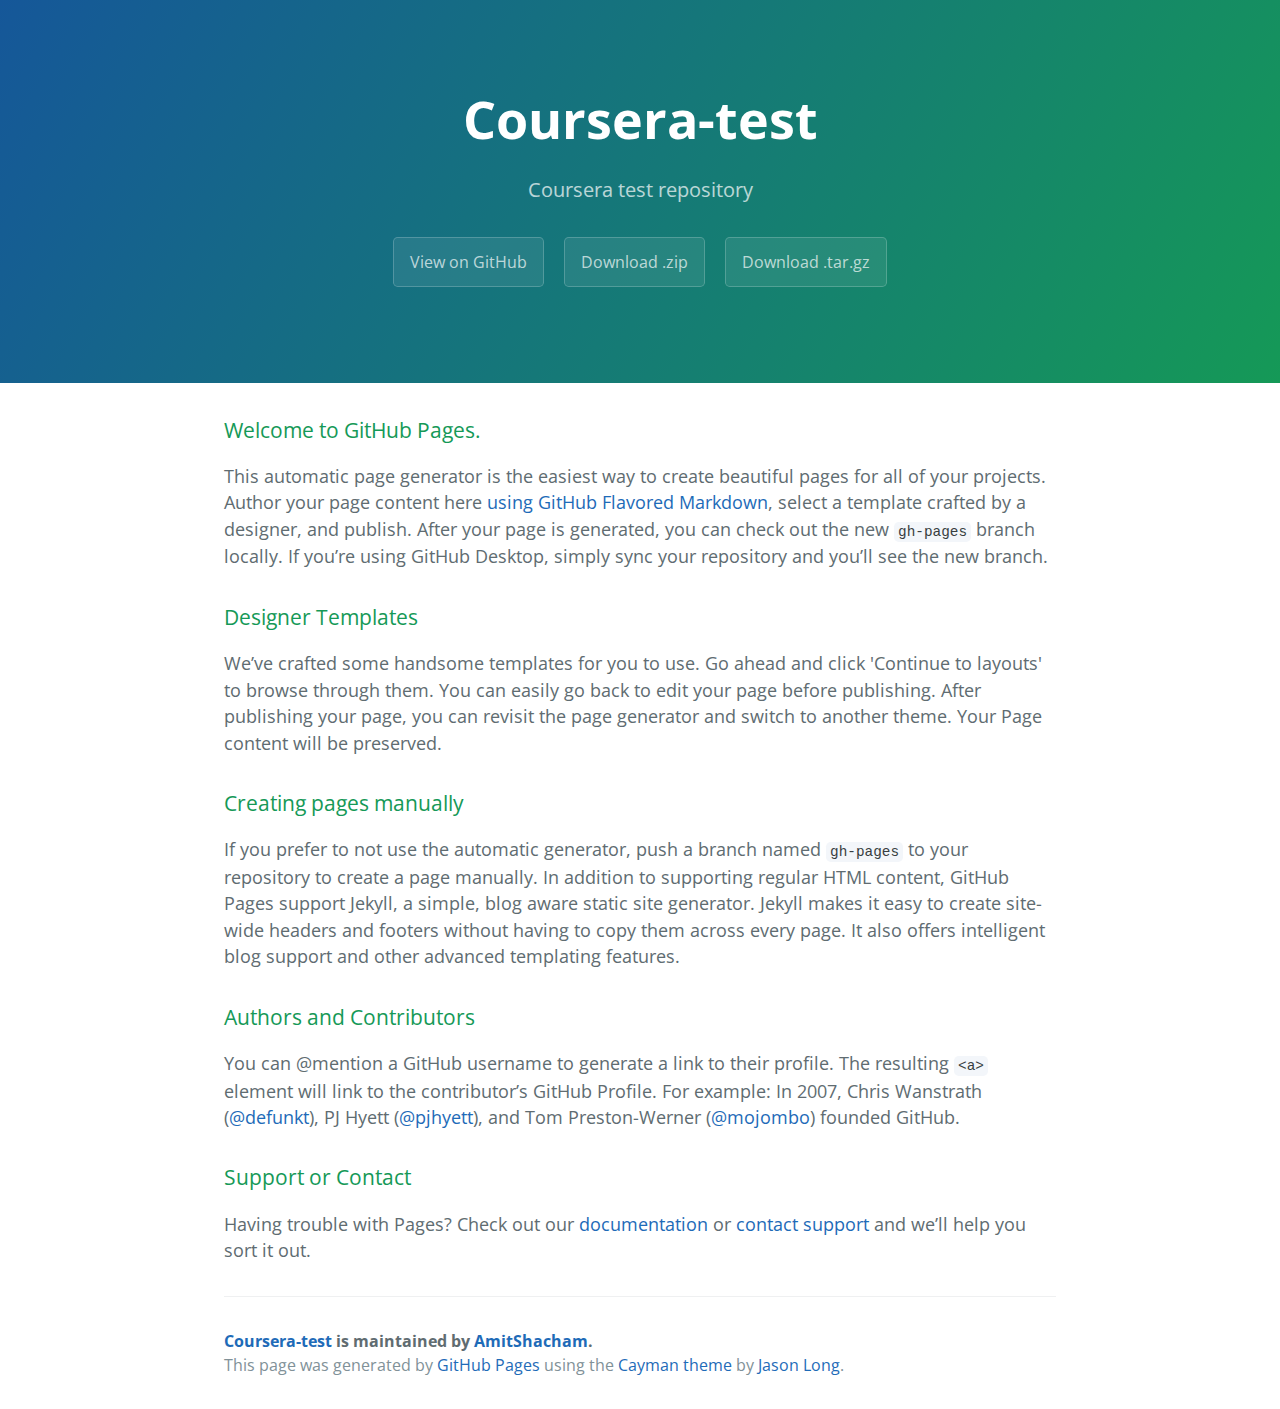
<file: index.html>
<!DOCTYPE html>
<html lang="en-us">
  <head>
    <meta charset="UTF-8">
    <title>Coursera-test by AmitShacham</title>
    <meta name="viewport" content="width=device-width, initial-scale=1">
    <link rel="stylesheet" type="text/css" href="stylesheets/normalize.css" media="screen">
    <link href='https://fonts.googleapis.com/css?family=Open+Sans:400,700' rel='stylesheet' type='text/css'>
    <link rel="stylesheet" type="text/css" href="stylesheets/stylesheet.css" media="screen">
    <link rel="stylesheet" type="text/css" href="stylesheets/github-light.css" media="screen">
  </head>
  <body>
    <section class="page-header">
      <h1 class="project-name">Coursera-test</h1>
      <h2 class="project-tagline">Coursera test repository</h2>
      <a href="https://github.com/AmitShacham/coursera-test" class="btn">View on GitHub</a>
      <a href="https://github.com/AmitShacham/coursera-test/zipball/master" class="btn">Download .zip</a>
      <a href="https://github.com/AmitShacham/coursera-test/tarball/master" class="btn">Download .tar.gz</a>
    </section>

    <section class="main-content">
      <h3>
<a id="welcome-to-github-pages" class="anchor" href="#welcome-to-github-pages" aria-hidden="true"><span aria-hidden="true" class="octicon octicon-link"></span></a>Welcome to GitHub Pages.</h3>

<p>This automatic page generator is the easiest way to create beautiful pages for all of your projects. Author your page content here <a href="https://guides.github.com/features/mastering-markdown/">using GitHub Flavored Markdown</a>, select a template crafted by a designer, and publish. After your page is generated, you can check out the new <code>gh-pages</code> branch locally. If you’re using GitHub Desktop, simply sync your repository and you’ll see the new branch.</p>

<h3>
<a id="designer-templates" class="anchor" href="#designer-templates" aria-hidden="true"><span aria-hidden="true" class="octicon octicon-link"></span></a>Designer Templates</h3>

<p>We’ve crafted some handsome templates for you to use. Go ahead and click 'Continue to layouts' to browse through them. You can easily go back to edit your page before publishing. After publishing your page, you can revisit the page generator and switch to another theme. Your Page content will be preserved.</p>

<h3>
<a id="creating-pages-manually" class="anchor" href="#creating-pages-manually" aria-hidden="true"><span aria-hidden="true" class="octicon octicon-link"></span></a>Creating pages manually</h3>

<p>If you prefer to not use the automatic generator, push a branch named <code>gh-pages</code> to your repository to create a page manually. In addition to supporting regular HTML content, GitHub Pages support Jekyll, a simple, blog aware static site generator. Jekyll makes it easy to create site-wide headers and footers without having to copy them across every page. It also offers intelligent blog support and other advanced templating features.</p>

<h3>
<a id="authors-and-contributors" class="anchor" href="#authors-and-contributors" aria-hidden="true"><span aria-hidden="true" class="octicon octicon-link"></span></a>Authors and Contributors</h3>

<p>You can @mention a GitHub username to generate a link to their profile. The resulting <code>&lt;a&gt;</code> element will link to the contributor’s GitHub Profile. For example: In 2007, Chris Wanstrath (<a href="https://github.com/defunkt" class="user-mention">@defunkt</a>), PJ Hyett (<a href="https://github.com/pjhyett" class="user-mention">@pjhyett</a>), and Tom Preston-Werner (<a href="https://github.com/mojombo" class="user-mention">@mojombo</a>) founded GitHub.</p>

<h3>
<a id="support-or-contact" class="anchor" href="#support-or-contact" aria-hidden="true"><span aria-hidden="true" class="octicon octicon-link"></span></a>Support or Contact</h3>

<p>Having trouble with Pages? Check out our <a href="https://help.github.com/pages">documentation</a> or <a href="https://github.com/contact">contact support</a> and we’ll help you sort it out.</p>

      <footer class="site-footer">
        <span class="site-footer-owner"><a href="https://github.com/AmitShacham/coursera-test">Coursera-test</a> is maintained by <a href="https://github.com/AmitShacham">AmitShacham</a>.</span>

        <span class="site-footer-credits">This page was generated by <a href="https://pages.github.com">GitHub Pages</a> using the <a href="https://github.com/jasonlong/cayman-theme">Cayman theme</a> by <a href="https://twitter.com/jasonlong">Jason Long</a>.</span>
      </footer>

    </section>

  
  </body>
</html>
</file>
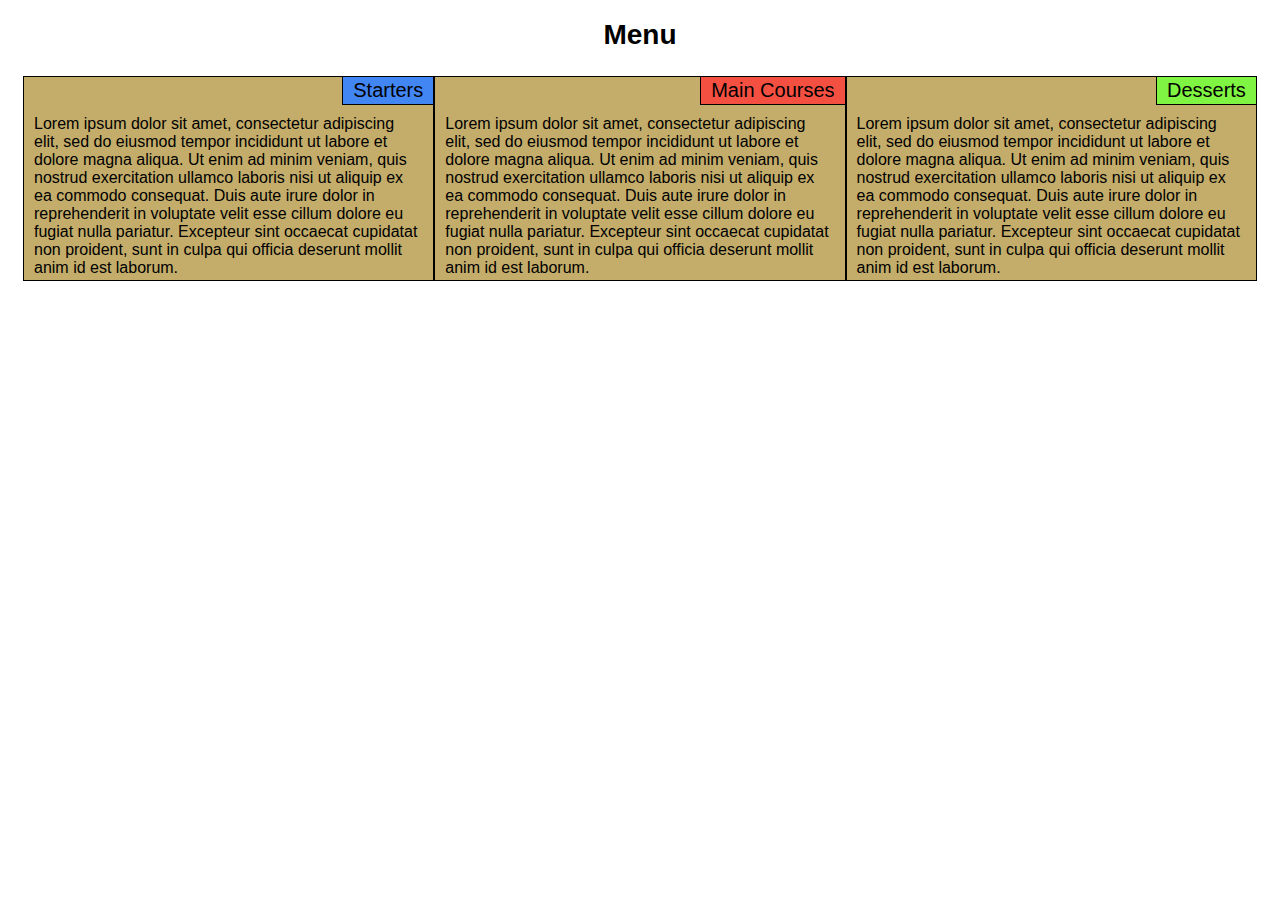
<file: module2-solution/index.html>
<!DOCTYPE html>
<html>
<head>
  <meta charset="utf-8">
  <meta name="viewport" content="width=device-width, initial-scale=1">
  <title>Module 2 Solution</title>
  <link rel="stylesheet" type="text/css" href="css/styles.css">
</head>
<body>
  <h1>Menu</h1>

  <div class="row">
    <section id="section1" class="col-lg-4 col-md-6 col-sm-12">
    <section id="section1_title" class="section_title">Starters</section>
    <p>Lorem ipsum dolor sit amet, consectetur adipiscing elit, sed do eiusmod tempor incididunt ut labore et dolore magna aliqua. Ut enim ad minim veniam, quis nostrud exercitation ullamco laboris nisi ut aliquip ex ea commodo consequat. Duis aute irure dolor in reprehenderit in voluptate velit esse cillum dolore eu fugiat nulla pariatur. Excepteur sint occaecat cupidatat non proident, sunt in culpa qui officia deserunt mollit anim id est laborum.</p>
    </section>
    <section id="section2" class="col-lg-4 col-md-6 col-sm-12">
    <section id="section2_title" class="section_title">Main Courses</section>
    <p>Lorem ipsum dolor sit amet, consectetur adipiscing elit, sed do eiusmod tempor incididunt ut labore et dolore magna aliqua. Ut enim ad minim veniam, quis nostrud exercitation ullamco laboris nisi ut aliquip ex ea commodo consequat. Duis aute irure dolor in reprehenderit in voluptate velit esse cillum dolore eu fugiat nulla pariatur. Excepteur sint occaecat cupidatat non proident, sunt in culpa qui officia deserunt mollit anim id est laborum.</p>
    </section>
    <section id="section3" class="col-lg-4 col-md-12 col-sm-12">
    <section id="section3_title" class="section_title">Desserts</section>
    <p>Lorem ipsum dolor sit amet, consectetur adipiscing elit, sed do eiusmod tempor incididunt ut labore et dolore magna aliqua. Ut enim ad minim veniam, quis nostrud exercitation ullamco laboris nisi ut aliquip ex ea commodo consequat. Duis aute irure dolor in reprehenderit in voluptate velit esse cillum dolore eu fugiat nulla pariatur. Excepteur sint occaecat cupidatat non proident, sunt in culpa qui officia deserunt mollit anim id est laborum.</p>
    </section>
  </div>

</body>
</html>
</file>
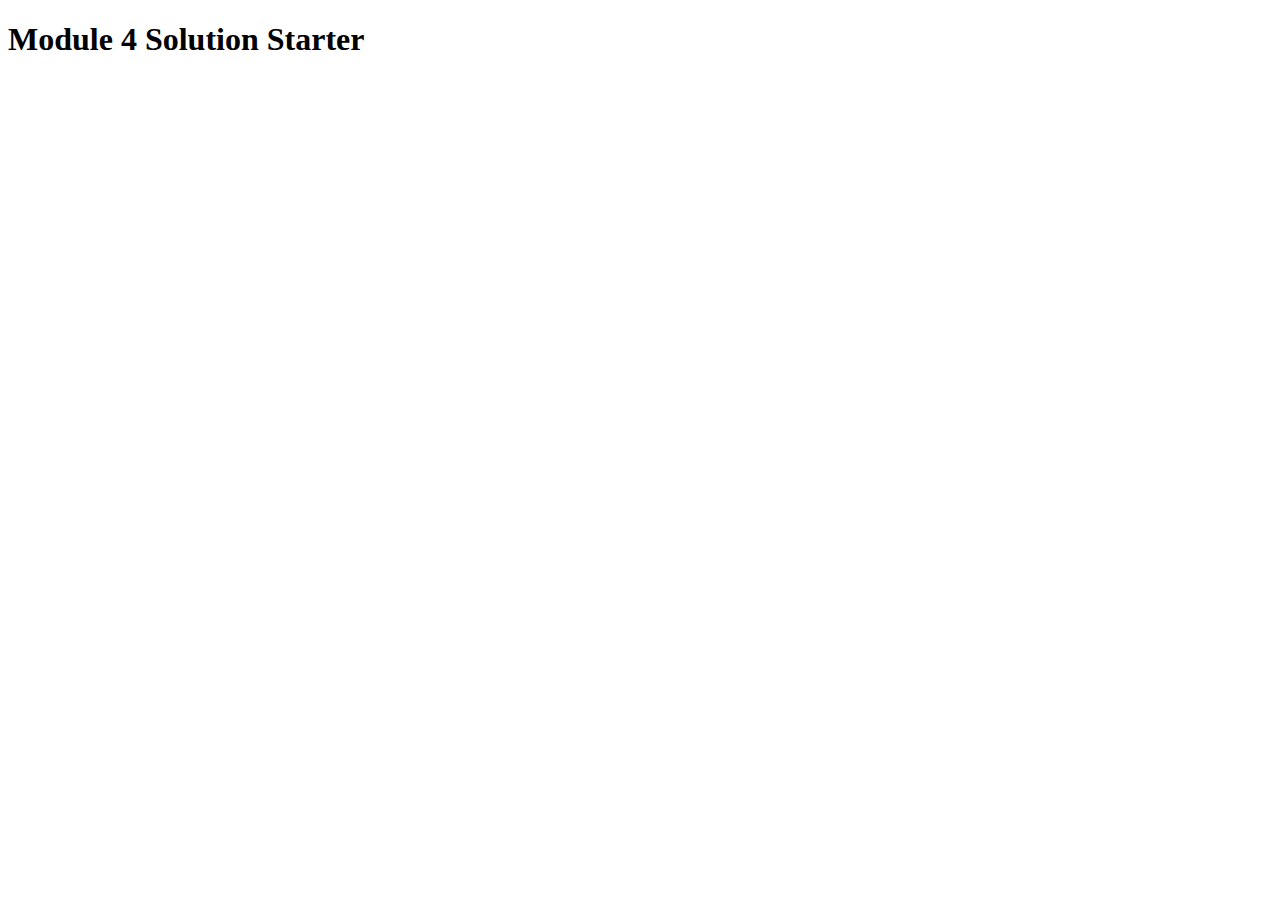
<file: module4-solution/index.html>
<!DOCTYPE html>
<html>
<head>
  <meta charset="utf-8">
  <title>Module 4 Solution Starter</title>
  <script>
    var names = []; // DO NOT REMOVE
  </script>
  <script src="SpeakHello.js"></script>
  <script src="SpeakGoodBye.js"></script>
  <script src="script.js"></script>
</head>
<body>
  <h1>Module 4 Solution Starter</h1>
</body>
</html>
</file>
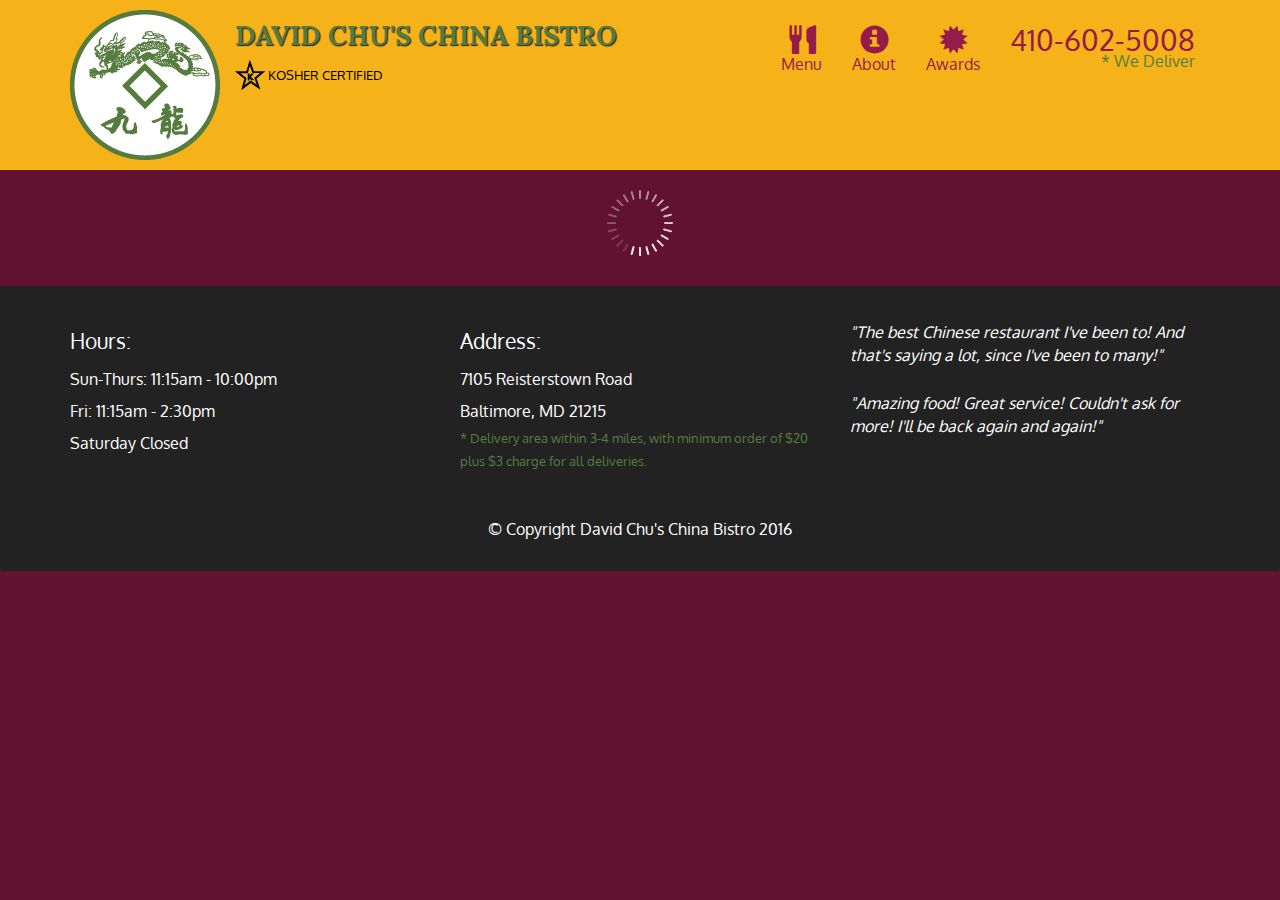
<file: module5-solution/index.html>
<html lang="en">
  <head>
    <meta charset="utf-8">
    <meta http-equiv="X-UA-Compatible" content="IE=edge">
    <meta name="viewport" content="width=device-width, initial-scale=1">
    <title>David Chu's China Bistro</title>
    <link rel="stylesheet" href="css/bootstrap.min.css">
    <link rel="stylesheet" href="css/styles.css">
    <link href='https://fonts.googleapis.com/css?family=Oxygen:400,300,700' rel='stylesheet' type='text/css'>
    <link href='https://fonts.googleapis.com/css?family=Lora' rel='stylesheet' type='text/css'>
  </head>
<body>
  <header>
    <nav id="header-nav" class="navbar navbar-default">
      <div class="container">
        <div class="navbar-header">
          <a href="index.html" class="pull-left visible-md visible-lg">
            <div id="logo-img" alt="Logo image"></div>
          </a>

          <div class="navbar-brand">
            <a href="index.html"><h1>David Chu's China Bistro</h1></a>
            <p>
              <img src="images/star-k-logo.png" alt="Kosher certification">
              <span>Kosher Certified</span>
            </p>
          </div>

          <button id="navbarToggle" type="button" class="navbar-toggle collapsed" data-toggle="collapse" data-target="#collapsable-nav" aria-expanded="false">
            <span class="sr-only">Toggle navigation</span>
            <span class="icon-bar"></span>
            <span class="icon-bar"></span>
            <span class="icon-bar"></span>
          </button>
        </div>
        
        <div id="collapsable-nav" class="collapse navbar-collapse">
           <ul id="nav-list" class="nav navbar-nav navbar-right">
            <li id="navHomeButton" class="visible-xs active">
              <a href="index.html">
                <span class="glyphicon glyphicon-home"></span> Home</a>
            </li>
            <li id="navMenuButton">
              <a href="#" onclick="$dc.loadMenuCategories();">
                <span class="glyphicon glyphicon-cutlery"></span><br class="hidden-xs"> Menu</a>
            </li>
            <li>
              <a href="#">
                <span class="glyphicon glyphicon-info-sign"></span><br class="hidden-xs"> About</a>
            </li>
            <li>
              <a href="#">
                <span class="glyphicon glyphicon-certificate"></span><br class="hidden-xs"> Awards</a>
            </li>
            <li id="phone" class="hidden-xs">
              <a href="tel:410-602-5008">
                <span>410-602-5008</span></a><div>* We Deliver</div>
            </li>
          </ul><!-- #nav-list -->
        </div><!-- .collapse .navbar-collapse -->
      </div><!-- .container -->
    </nav><!-- #header-nav -->
  </header>

  <div id="call-btn" class="visible-xs">
    <a class="btn" href="tel:410-602-5008">
    <span class="glyphicon glyphicon-earphone"></span>
    410-602-5008
    </a>
  </div>
  <div id="xs-deliver" class="text-center visible-xs">* We Deliver</div>

  <div id="main-content" class="container"></div>

  <footer class="panel-footer">
    <div class="container">
      <div class="row">
        <section id="hours" class="col-sm-4">
          <span>Hours:</span><br>
          Sun-Thurs: 11:15am - 10:00pm<br>
          Fri: 11:15am - 2:30pm<br>
          Saturday Closed
          <hr class="visible-xs">
        </section>
        <section id="address" class="col-sm-4">
          <span>Address:</span><br>
          7105 Reisterstown Road<br>
          Baltimore, MD 21215
          <p>* Delivery area within 3-4 miles, with minimum order of $20 plus $3 charge for all deliveries.</p>
          <hr class="visible-xs">
        </section>
        <section id="testimonials" class="col-sm-4">
          <p>"The best Chinese restaurant I've been to! And that's saying a lot, since I've been to many!"</p>
          <p>"Amazing food! Great service! Couldn't ask for more! I'll be back again and again!"</p>
        </section>
      </div>
      <div class="text-center">&copy; Copyright David Chu's China Bistro 2016</div>
    </div>
  </footer>

  <!-- jQuery (Bootstrap JS plugins depend on it) -->
  <script src="js/jquery-2.1.4.min.js"></script>
  <script src="js/bootstrap.min.js"></script>
  <script src="js/ajax-utils.js"></script>
  <script src="js/script.js"></script>
</body>
</html>
</file>
<file: stylesheets/stylesheet.css>
* {
  box-sizing: border-box; }

body {
  padding: 0;
  margin: 0;
  font-family: "Open Sans", "Helvetica Neue", Helvetica, Arial, sans-serif;
  font-size: 16px;
  line-height: 1.5;
  color: #606c71; }

a {
  color: #1e6bb8;
  text-decoration: none; }
  a:hover {
    text-decoration: underline; }

.btn {
  display: inline-block;
  margin-bottom: 1rem;
  color: rgba(255, 255, 255, 0.7);
  background-color: rgba(255, 255, 255, 0.08);
  border-color: rgba(255, 255, 255, 0.2);
  border-style: solid;
  border-width: 1px;
  border-radius: 0.3rem;
  transition: color 0.2s, background-color 0.2s, border-color 0.2s; }
  .btn + .btn {
    margin-left: 1rem; }

.btn:hover {
  color: rgba(255, 255, 255, 0.8);
  text-decoration: none;
  background-color: rgba(255, 255, 255, 0.2);
  border-color: rgba(255, 255, 255, 0.3); }

@media screen and (min-width: 64em) {
  .btn {
    padding: 0.75rem 1rem; } }

@media screen and (min-width: 42em) and (max-width: 64em) {
  .btn {
    padding: 0.6rem 0.9rem;
    font-size: 0.9rem; } }

@media screen and (max-width: 42em) {
  .btn {
    display: block;
    width: 100%;
    padding: 0.75rem;
    font-size: 0.9rem; }
    .btn + .btn {
      margin-top: 1rem;
      margin-left: 0; } }

.page-header {
  color: #fff;
  text-align: center;
  background-color: #159957;
  background-image: linear-gradient(120deg, #155799, #159957); }

@media screen and (min-width: 64em) {
  .page-header {
    padding: 5rem 6rem; } }

@media screen and (min-width: 42em) and (max-width: 64em) {
  .page-header {
    padding: 3rem 4rem; } }

@media screen and (max-width: 42em) {
  .page-header {
    padding: 2rem 1rem; } }

.project-name {
  margin-top: 0;
  margin-bottom: 0.1rem; }

@media screen and (min-width: 64em) {
  .project-name {
    font-size: 3.25rem; } }

@media screen and (min-width: 42em) and (max-width: 64em) {
  .project-name {
    font-size: 2.25rem; } }

@media screen and (max-width: 42em) {
  .project-name {
    font-size: 1.75rem; } }

.project-tagline {
  margin-bottom: 2rem;
  font-weight: normal;
  opacity: 0.7; }

@media screen and (min-width: 64em) {
  .project-tagline {
    font-size: 1.25rem; } }

@media screen and (min-width: 42em) and (max-width: 64em) {
  .project-tagline {
    font-size: 1.15rem; } }

@media screen and (max-width: 42em) {
  .project-tagline {
    font-size: 1rem; } }

.main-content :first-child {
  margin-top: 0; }
.main-content img {
  max-width: 100%; }
.main-content h1, .main-content h2, .main-content h3, .main-content h4, .main-content h5, .main-content h6 {
  margin-top: 2rem;
  margin-bottom: 1rem;
  font-weight: normal;
  color: #159957; }
.main-content p {
  margin-bottom: 1em; }
.main-content code {
  padding: 2px 4px;
  font-family: Consolas, "Liberation Mono", Menlo, Courier, monospace;
  font-size: 0.9rem;
  color: #383e41;
  background-color: #f3f6fa;
  border-radius: 0.3rem; }
.main-content pre {
  padding: 0.8rem;
  margin-top: 0;
  margin-bottom: 1rem;
  font: 1rem Consolas, "Liberation Mono", Menlo, Courier, monospace;
  color: #567482;
  word-wrap: normal;
  background-color: #f3f6fa;
  border: solid 1px #dce6f0;
  border-radius: 0.3rem; }
  .main-content pre > code {
    padding: 0;
    margin: 0;
    font-size: 0.9rem;
    color: #567482;
    word-break: normal;
    white-space: pre;
    background: transparent;
    border: 0; }
.main-content .highlight {
  margin-bottom: 1rem; }
  .main-content .highlight pre {
    margin-bottom: 0;
    word-break: normal; }
.main-content .highlight pre, .main-content pre {
  padding: 0.8rem;
  overflow: auto;
  font-size: 0.9rem;
  line-height: 1.45;
  border-radius: 0.3rem; }
.main-content pre code, .main-content pre tt {
  display: inline;
  max-width: initial;
  padding: 0;
  margin: 0;
  overflow: initial;
  line-height: inherit;
  word-wrap: normal;
  background-color: transparent;
  border: 0; }
  .main-content pre code:before, .main-content pre code:after, .main-content pre tt:before, .main-content pre tt:after {
    content: normal; }
.main-content ul, .main-content ol {
  margin-top: 0; }
.main-content blockquote {
  padding: 0 1rem;
  margin-left: 0;
  color: #819198;
  border-left: 0.3rem solid #dce6f0; }
  .main-content blockquote > :first-child {
    margin-top: 0; }
  .main-content blockquote > :last-child {
    margin-bottom: 0; }
.main-content table {
  display: block;
  width: 100%;
  overflow: auto;
  word-break: normal;
  word-break: keep-all; }
  .main-content table th {
    font-weight: bold; }
  .main-content table th, .main-content table td {
    padding: 0.5rem 1rem;
    border: 1px solid #e9ebec; }
.main-content dl {
  padding: 0; }
  .main-content dl dt {
    padding: 0;
    margin-top: 1rem;
    font-size: 1rem;
    font-weight: bold; }
  .main-content dl dd {
    padding: 0;
    margin-bottom: 1rem; }
.main-content hr {
  height: 2px;
  padding: 0;
  margin: 1rem 0;
  background-color: #eff0f1;
  border: 0; }

@media screen and (min-width: 64em) {
  .main-content {
    max-width: 64rem;
    padding: 2rem 6rem;
    margin: 0 auto;
    font-size: 1.1rem; } }

@media screen and (min-width: 42em) and (max-width: 64em) {
  .main-content {
    padding: 2rem 4rem;
    font-size: 1.1rem; } }

@media screen and (max-width: 42em) {
  .main-content {
    padding: 2rem 1rem;
    font-size: 1rem; } }

.site-footer {
  padding-top: 2rem;
  margin-top: 2rem;
  border-top: solid 1px #eff0f1; }

.site-footer-owner {
  display: block;
  font-weight: bold; }

.site-footer-credits {
  color: #819198; }

@media screen and (min-width: 64em) {
  .site-footer {
    font-size: 1rem; } }

@media screen and (min-width: 42em) and (max-width: 64em) {
  .site-footer {
    font-size: 1rem; } }

@media screen and (max-width: 42em) {
  .site-footer {
    font-size: 0.9rem; } }
</file>
<file: stylesheets/github-light.css>
/*
The MIT License (MIT)

Copyright (c) 2016 GitHub, Inc.

Permission is hereby granted, free of charge, to any person obtaining a copy
of this software and associated documentation files (the "Software"), to deal
in the Software without restriction, including without limitation the rights
to use, copy, modify, merge, publish, distribute, sublicense, and/or sell
copies of the Software, and to permit persons to whom the Software is
furnished to do so, subject to the following conditions:

The above copyright notice and this permission notice shall be included in all
copies or substantial portions of the Software.

THE SOFTWARE IS PROVIDED "AS IS", WITHOUT WARRANTY OF ANY KIND, EXPRESS OR
IMPLIED, INCLUDING BUT NOT LIMITED TO THE WARRANTIES OF MERCHANTABILITY,
FITNESS FOR A PARTICULAR PURPOSE AND NONINFRINGEMENT. IN NO EVENT SHALL THE
AUTHORS OR COPYRIGHT HOLDERS BE LIABLE FOR ANY CLAIM, DAMAGES OR OTHER
LIABILITY, WHETHER IN AN ACTION OF CONTRACT, TORT OR OTHERWISE, ARISING FROM,
OUT OF OR IN CONNECTION WITH THE SOFTWARE OR THE USE OR OTHER DEALINGS IN THE
SOFTWARE.

*/

.pl-c /* comment */ {
  color: #969896;
}

.pl-c1 /* constant, variable.other.constant, support, meta.property-name, support.constant, support.variable, meta.module-reference, markup.raw, meta.diff.header */,
.pl-s .pl-v /* string variable */ {
  color: #0086b3;
}

.pl-e /* entity */,
.pl-en /* entity.name */ {
  color: #795da3;
}

.pl-smi /* variable.parameter.function, storage.modifier.package, storage.modifier.import, storage.type.java, variable.other */,
.pl-s .pl-s1 /* string source */ {
  color: #333;
}

.pl-ent /* entity.name.tag */ {
  color: #63a35c;
}

.pl-k /* keyword, storage, storage.type */ {
  color: #a71d5d;
}

.pl-s /* string */,
.pl-pds /* punctuation.definition.string, string.regexp.character-class */,
.pl-s .pl-pse .pl-s1 /* string punctuation.section.embedded source */,
.pl-sr /* string.regexp */,
.pl-sr .pl-cce /* string.regexp constant.character.escape */,
.pl-sr .pl-sre /* string.regexp source.ruby.embedded */,
.pl-sr .pl-sra /* string.regexp string.regexp.arbitrary-repitition */ {
  color: #183691;
}

.pl-v /* variable */ {
  color: #ed6a43;
}

.pl-id /* invalid.deprecated */ {
  color: #b52a1d;
}

.pl-ii /* invalid.illegal */ {
  color: #f8f8f8;
  background-color: #b52a1d;
}

.pl-sr .pl-cce /* string.regexp constant.character.escape */ {
  font-weight: bold;
  color: #63a35c;
}

.pl-ml /* markup.list */ {
  color: #693a17;
}

.pl-mh /* markup.heading */,
.pl-mh .pl-en /* markup.heading entity.name */,
.pl-ms /* meta.separator */ {
  font-weight: bold;
  color: #1d3e81;
}

.pl-mq /* markup.quote */ {
  color: #008080;
}

.pl-mi /* markup.italic */ {
  font-style: italic;
  color: #333;
}

.pl-mb /* markup.bold */ {
  font-weight: bold;
  color: #333;
}

.pl-md /* markup.deleted, meta.diff.header.from-file */ {
  color: #bd2c00;
  background-color: #ffecec;
}

.pl-mi1 /* markup.inserted, meta.diff.header.to-file */ {
  color: #55a532;
  background-color: #eaffea;
}

.pl-mdr /* meta.diff.range */ {
  font-weight: bold;
  color: #795da3;
}

.pl-mo /* meta.output */ {
  color: #1d3e81;
}
</file>
<file: module2-solution/css/styles.css>
/********** Base styles **********/
* {
  box-sizing: border-box;
  font-family: Arial, Helvetica, sans-serif;
  text-align: center;
}
h1 {
  margin-bottom: 25px;
  font-size: 175%;
}
.row {
  margin-left: auto;
  margin-right: auto;
  padding-right: 15px;
  padding-left: 15px;
}
p {
  padding-left: 10px;
  padding-right: 10px;
  clear: right;
  margin-bottom: 3px;
  text-align: left;
}
.section_title {
  float: right;
  border-bottom: 1px solid black;
  border-left: 1px solid black;
  font-size: 125%;
  padding-right: 10px;
  padding-left: 10px;
  padding-top: 2px;
  padding-bottom: 2px;
  margin-bottom: 10px;
}
#section1_title {
  background-color: #4286f4;
}
#section2_title {
  background-color: #f45042;
}
#section3_title {
  background-color: #80f442;
}
#section1, #section2, #section3 {
  margin-bottom: 15px;
  background-color: #c4ad6a;
}
/********** Desktop **********/
@media (min-width: 992px) {
  .col-lg-1, .col-lg-2, .col-lg-3, .col-lg-4, .col-lg-5, .col-lg-6, .col-lg-7, .col-lg-8, .col-lg-9, .col-lg-10, .col-lg-11, .col-lg-12 {
    border: 1px solid black;
    float: left;
  }
  .col-lg-1 {
    width: 8.33%;
  }
  .col-lg-2 {
    width: 16.66%;
  }
  .col-lg-3 {
    width: 25%;
  }
  .col-lg-4 {
    width: 33.33%;
  }
  .col-lg-5 {
    width: 41.66%;
  }
  .col-lg-6 {
    width: 50%;
  }
  .col-lg-7 {
    width: 58.33%;
  }
  .col-lg-8 {
    width: 66.66%;
  }
  .col-lg-9 {
    width: 74.99%;
  }
  .col-lg-10 {
    width: 83.33%;
  }
  .col-lg-11 {
    width: 91.66%;
  }
  .col-lg-12 {
    width: 100%;
  }
}
/********** Tablet **********/
@media (min-width: 768px) and (max-width: 991px) {
  .col-md-1, .col-md-2, .col-md-3, .col-md-4, .col-md-5, .col-md-6, .col-md-7, .col-md-8, .col-md-9, .col-md-10, .col-md-11, .col-md-12 {
    border: 1px solid black;
    float: left;
  }
  .col-md-1 {
    width: 8.33%;
  }
  .col-md-2 {
    width: 16.66%;
  }
  .col-md-3 {
    width: 25%;
  }
  .col-md-4 {
    width: 33.33%;
  }
  .col-md-5 {
    width: 41.66%;
  }
  .col-md-6 {
    width: 50%;
  }
  .col-md-7 {
    width: 58.33%;
  }
  .col-md-8 {
    width: 66.66%;
  }
  .col-md-9 {
    width: 74.99%;
  }
  .col-md-10 {
    width: 83.33%;
  }
  .col-md-11 {
    width: 91.66%;
  }
  .col-md-12 {
    width: 100%;
  }
}
/********** Mobile **********/
@media (max-width: 767px) {
  .col-sm-1, .col-sm-2, .col-sm-3, .col-sm-4, .col-sm-5, .col-sm-6, .col-sm-7, .col-sm-8, .col-sm-9, .col-sm-10, .col-sm-11, .col-sm-12 {
    border: 1px solid black;
    float: left;
  }
  .col-sm-1 {
    width: 8.33%;
  }
  .col-sm-2 {
    width: 16.66%;
  }
  .col-sm-3 {
    width: 25%;
  }
  .col-sm-4 {
    width: 33.33%;
  }
  .col-sm-5 {
    width: 41.66%;
  }
  .col-sm-6 {
    width: 50%;
  }
  .col-sm-7 {
    width: 58.33%;
  }
  .col-sm-8 {
    width: 66.66%;
  }
  .col-sm-9 {
    width: 74.99%;
  }
  .col-sm-10 {
    width: 83.33%;
  }
  .col-sm-11 {
    width: 91.66%;
  }
  .col-sm-12 {
    width: 100%;
  }
}
</file>
<file: module5-solution/css/styles.css>
body {
  font-size: 16px;
  color: #fff;
  background-color: #61122f;
  font-family: 'Oxygen', sans-serif;
}

/** HEADER **/
#header-nav {
  background-color: #f6b319;
  border-radius: 0;
  border: 0;
}

#logo-img {
  background: url('../images/restaurant-logo_large.png') no-repeat;
  width: 150px;
  height: 150px;
  margin: 10px 15px 10px 0;
}

.navbar-brand {
  padding-top: 25px;
}
.navbar-brand h1 { /* Restaurant name */
  font-family: 'Lora', serif;
  color: #557c3e;
  font-size: 1.5em;
  text-transform: uppercase;
  font-weight: bold;
  text-shadow: 1px 1px 1px #222;
  margin-top: 0;
  margin-bottom: 0;
  line-height: .75;
}
.navbar-brand a:hover, .navbar-brand a:focus {
  text-decoration: none;
}
.navbar-brand p { /* Kosher cert */
  color: #000;
  text-transform: uppercase;
  font-size: .7em;
  margin-top: 15px;
}
.navbar-brand p span { /* Star-K */
  vertical-align: middle;
}

#nav-list {
  margin-top: 10px;
}
#nav-list a {
  color: #951C49;
  text-align: center;
}
#nav-list a:hover {
  background: #E7E7E7;
}
#nav-list a span {
  font-size: 1.8em;
}

#phone {
  margin-top: 5px;
}
#phone a { /* Phone number */
  text-align: right;
  padding-bottom: 0;
}
#phone div { /* We Deliver */
  color: #557c3e;
  text-align: right;
  padding-right: 15px;
}

.navbar-header button.navbar-toggle, .navbar-header .icon-bar {
  border: 1px solid #61122f;
}
.navbar-header button.navbar-toggle {
  clear: both;
  margin-top: -30px;
}
/* END HEADER */

/* FOOTER */
.panel-footer {
  margin-top: 30px;
  padding-top: 35px;
  padding-bottom: 30px;
  background-color: #222;
  border-top: 0;
}
.panel-footer div.row {
  margin-bottom: 35px;
}
#hours, #address {
  line-height: 2;
}
#hours > span, #address > span {
  font-size: 1.3em;
}
#address p {
  color: #557c3e;
  font-size: .8em;
  line-height: 1.8;
}
#testimonials {
  font-style: italic;
}
#testimonials p:nth-child(2) {
  margin-top: 25px;
}
/* END FOOTER */



/* HOME PAGE */
.container .jumbotron {
  box-shadow: 0 0 50px #3F0C1F;
  border: 2px solid #3F0C1F;
}

#menu-tile, #specials-tile, #map-tile {
  height: 250px;
  width: 100%;
  margin-bottom: 15px;
  position: relative;
  border: 2px solid #3F0C1F;
  overflow: hidden;
}
#menu-tile:hover, #specials-tile:hover, #map-tile:hover {
  box-shadow: 0 1px 5px 1px #cccccc;
}
#menu-tile {
  background: url('../images/menu-tile.jpg') no-repeat;
  background-position: center;
}
#specials-tile {
  background: url('../images/specials-tile.jpg') no-repeat;
  background-position: center;
}
#menu-tile span, #specials-tile span, #map-tile span {
  position: absolute;
  bottom: 0;
  right: 0;
  width: 100%;
  text-align: center;
  font-size: 1.6em;
  text-transform: uppercase;
  background-color: #000;
  color: #fff;
  opacity: .8;
}
/* END HOME PAGE */

/* MENU CATEGORIES PAGE */
.category-tile { 
  position: relative;
  border: 2px solid #3F0C1F;
  overflow: hidden;
  width: 200px;
  height: 200px;
  margin: 0 auto 15px;
}
.category-tile span {
  position: absolute;
  bottom: 0;
  right: 0;
  width: 100%;
  text-align: center;
  font-size: 1.2em;
  text-transform: uppercase;
  background-color: #000;
  color: #fff;
  opacity: .8;
}
.category-tile:hover {
  box-shadow: 0 1px 5px 1px #cccccc;
}

#menu-categories-title + div {
  margin-bottom: 50px;
}
/* END MENU CATEGORIES PAGE */

/* SINGLE CATEGORY PAGE */
.menu-item-tile {
  margin-bottom: 25px;
}
.menu-item-tile hr {
  width: 80%;
}
.menu-item-tile .menu-item-price {
  font-size: 1.1em;
  text-align: right;
  margin-top: -15px;
  margin-right: -15px;
}
.menu-item-tile .menu-item-price span {
  font-size: .6em;
}
.menu-item-photo {
  position: relative;
  border: 2px solid #3F0C1F; 
  overflow: hidden;
  padding: 0;
  margin-right: -15px;
  margin-left: auto;
  margin-bottom: 20px;
  max-width: 250px;
}
.menu-item-photo div {
  position: absolute;
  bottom: 0;
  right: 0;
  width: 80px;
  background-color: #557c3e;
  text-align: center;
}
.menu-item-description {
  padding-right: 30px;
}
h3.menu-item-title {
  margin: 0 0 10px;
}
.menu-item-details {
  font-size: .9em;
  font-style: italic;
}
/* END SINGLE CATEGORY PAGE */


/********** Large devices only **********/
@media (min-width: 1200px) {
  .container .jumbotron {
    background: url('../images/jumbotron_1200.jpg') no-repeat;
    height: 675px;
  }
}

/********** Medium devices only **********/
@media (min-width: 992px) and (max-width: 1199px) {
  /* Header */
  #logo-img {
    background: url('../images/restaurant-logo_medium.png') no-repeat;
    width: 100px;
    height: 100px;
    margin: 5px 5px 5px 0;
  }
  /* End Header */

  /* Home Page */
  .container .jumbotron {
    background: url('../images/jumbotron_992.jpg') no-repeat;
    height: 558px;
  }
  /* End Home Page */
}

/********** Small devices only **********/
@media (min-width: 768px) and (max-width: 991px) {
  /* Home Page */
  .container .jumbotron {
    background: url('../images/jumbotron_768.jpg') no-repeat;
    height: 432px;
  }
  /* End Home Page */
}

/********** Extra small devices only **********/
@media (max-width: 767px) {
  /* Header */
  .navbar-brand {
    padding-top: 10px;
    height: 80px;
  }
  .navbar-brand h1 { /* Restaurant name */
    padding-top: 10px;
    font-size: 5vw; /* 1vw = 1% of viewport width */
  }
  .navbar-brand p { /* Kosher cert */
    font-size: .6em;
    margin-top: 12px;
  }
  .navbar-brand p img { /* Star-K */
    height: 20px;
  }

  #collapsable-nav a { /* Collapsed nav menu text */
    font-size: 1.2em;
  }
  #collapsable-nav a span { /* Collapsed nav menu glyph */
    font-size: 1em;
    margin-right: 5px;
  }

  #call-btn > a {
    font-size: 1.5em;
    display: block;
    margin: 0 20px;
    padding: 10px;
    border: 2px solid #fff;
    background-color: #f6b319;
    color: #951c49;
  }
  #xs-deliver {
    margin-top: 5px;
    font-size: .7em;
    letter-spacing: .1em;
    text-transform: uppercase;
  }
  /* End Header */

  /* Footer */
  .panel-footer section {
    margin-bottom: 30px;
    text-align: center;
  }
  .panel-footer section:nth-child(3) {
    margin-bottom: 0; /* margin already exists on the whole row */
  }
  .panel-footer section hr {
    width: 50%;
  }
  /* End Footer */

  /* Home Page */
  .container .jumbotron {
    margin-top: 30px;
    padding: 0;
  }
  #menu-tile, #specials-tile {
    width: 360px;
    margin: 0 auto 15px;
  }

  .menu-item-photo {
    margin-right: auto;
  }
  .menu-item-tile .menu-item-price {
    text-align: center;
  }
  .menu-item-description {
    text-align: center;;
  }
}


/********** Super extra small devices Only :-) (e.g., iPhone 4) **********/
@media (max-width: 479px) {
  /* Header */
  .navbar-brand h1 { /* Restaurant name */
    padding-top: 5px;
    font-size: 6vw;
  }
  /* End Header */
  
  /* Home page */
  #menu-tile, #specials-tile {
    width: 280px;
    margin: 0 auto 15px;
  }

  .col-xxs-12 {
    position: relative;
    min-height: 1px;
    padding-right: 15px;
    padding-left: 15px;
    float: left;
    width: 100%;
  }
}
</file>
